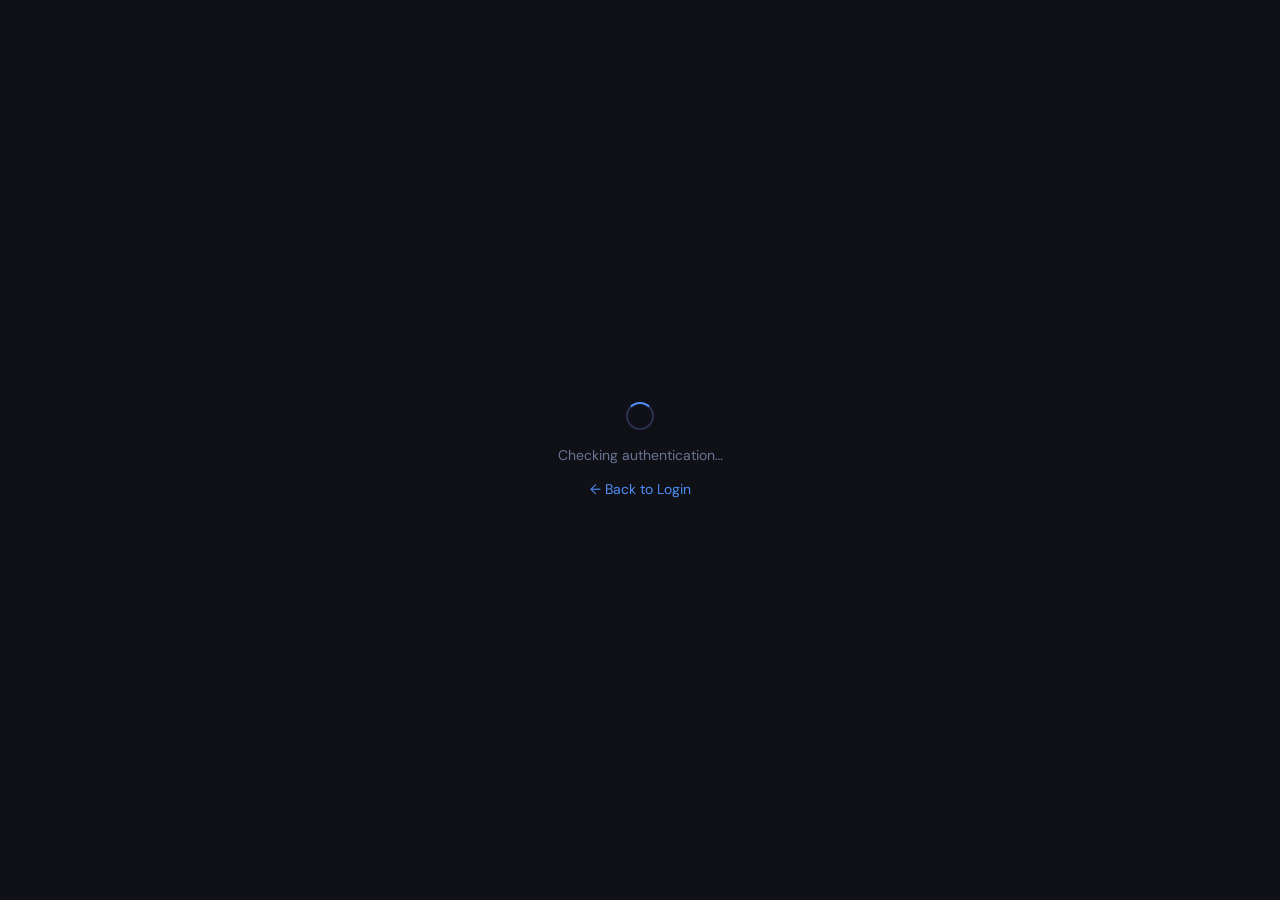
<file: index.html>
<!DOCTYPE html>
<html lang="en">

<head>
  <meta charset="UTF-8">
  <meta name="viewport" content="width=device-width, initial-scale=1.0">
  <title>Grade Monitoring System</title>
  <link
    href="https://fonts.googleapis.com/css2?family=DM+Mono:wght@400;500&family=Syne:wght@400;600;700;800&family=DM+Sans:wght@300;400;500&display=swap"
    rel="stylesheet">
  <link rel="stylesheet" href="grade-monitoring.css">

  <style>
    /* Toast Notification */
    #toast-notification {
      position: fixed;
      bottom: 28px;
      right: 28px;
      background: #1e2d22;
      border: 1px solid #2d5a38;
      border-radius: 12px;
      padding: 14px 18px;
      display: flex;
      align-items: center;
      gap: 12px;
      min-width: 290px;
      z-index: 99999;
      transform: translateY(90px);
      opacity: 0;
      transition: transform 0.38s cubic-bezier(0.34, 1.56, 0.64, 1), opacity 0.25s ease;
      pointer-events: none;
      box-shadow: 0 8px 30px rgba(0, 0, 0, 0.45);
    }

    #toast-notification.show {
      transform: translateY(0);
      opacity: 1;
    }

    .toast-icon {
      width: 34px;
      height: 34px;
      border-radius: 50%;
      background: #166534;
      display: flex;
      align-items: center;
      justify-content: center;
      flex-shrink: 0;
    }

    .toast-title {
      margin: 0;
      font-size: 14px;
      font-weight: 600;
      color: #d1fae5;
    }

    .toast-sub {
      margin: 3px 0 0;
      font-size: 12px;
      color: #6ee7b7;
      opacity: 0.85;
    }

    .toast-progress {
      position: absolute;
      bottom: 0;
      left: 0;
      height: 3px;
      background: #4ade80;
      border-radius: 0 0 12px 12px;
      width: 100%;
      transform-origin: left;
    }
  </style>
</head>

<body>

  <!-- Auth Guard Overlay -->
  <div id="authGuard">
    <div class="auth-spinner"></div>
    <p>Checking authentication…</p>
    <a href="login.html">← Back to Login</a>
  </div>

  <header class="app-header">
    <div class="app-icon">G</div>
    <div>
      <div class="app-title">Grade Monitoring System</div>
      <div class="app-subtitle">Synced with Google Sheets</div>
    </div>
    <div class="header-right">
      <div class="sync-badge" id="syncBadge" style="display:none">
        <span class="sync-dot"></span> Connected
      </div>
      <div class="user-chip" id="userChip" style="display:none">
        <div class="user-avatar" id="userAvatar">?</div>
        <span class="user-name" id="userName">User</span>
        <span style="color:var(--border)">·</span>
        <span id="userEmail" style="font-size:11px"></span>
      </div>
      <button class="logout-btn" id="logoutBtn" style="display:none" onclick="logout()">Sign Out</button>
    </div>
  </header>

  <div class="tabs">
    <button class="tab active" onclick="switchTab('setup')">Sheet Setup</button>
    <button class="tab" onclick="switchTab('gradebook')">Gradebook</button>
    <button class="tab" onclick="switchTab('log')">Sync Log</button>
  </div>

  <div class="main">
    <div id="alertBox" class="hidden"></div>

    <!-- SHEET SETUP -->
    <div id="panel-setup" class="tab-panel active">
      <div class="card">
        <div class="card-title">Google Sheets Connection</div>
        <div class="field"><label>Google Sheets API Key</label><input type="password" id="apiKey" placeholder="AIza..."
            autocomplete="off" oninput="saveInputs()"></div>
        <div class="field"><label>Spreadsheet ID <span style="color:var(--muted)">(from the Sheet
              URL)</span></label><input type="text" id="sheetId" placeholder="1xsgj3iOgkBayh8QHis5f4XK..."
            oninput="saveInputs()"></div>
        <div class="field-row">
          <div class="field"><label>Course</label>
            <select id="course">
              <option>BSIT</option>
              <option>BSCS</option>
              <option>BSIS</option>
              <option>BTVTED</option>
              <option>BSA</option>
              <option>BSBA</option>
              <option>BPA</option>
              <option>BSE</option>
            </select>
          </div>
          <div class="field"><label>Block</label>
            <select id="section">
              <option>Block 1</option>
              <option>Block 2</option>
              <option>Block 3</option>
              <option>Block 4</option>
              <option>Block 5</option>
            </select>
          </div>
        </div>
        <div class="field"><label>Subject</label><input type="text" id="subject" placeholder="e.g. Algorithms"></div>
        <div class="actions">
          <button class="btn btn-primary" id="connectBtn" onclick="connectSheet()">Connect Sheet</button>
        </div>
      </div>
      <div id="connectedInfo" class="hidden connected-info">
        <span class="dot"></span>
        <div>
          <div class="label">Connected Sheet</div>
          <div class="val" id="connectedLabel"></div>
        </div>
        <button class="btn btn-sm btn-danger" style="margin-left:auto" onclick="disconnect()">Disconnect</button>
      </div>
      <div class="card" id="setupHelp">
        <div class="card-title">Setup Guide</div>
        <ol style="line-height:2;color:var(--muted);padding-left:18px;font-size:13px">
          <li>Go to <a href="https://console.cloud.google.com" target="_blank" style="color:var(--accent)">Google Cloud
              Console</a> and create a project</li>
          <li>Enable the <strong style="color:var(--text)">Google Sheets API</strong></li>
          <li>Create an <strong style="color:var(--text)">API Key</strong> under Credentials</li>
          <li>Create a Google Sheet and copy its ID from the URL</li>
          <li>Share the sheet with <strong style="color:var(--text)">"Anyone with the link can edit"</strong></li>
          <li>Paste the API key and Spreadsheet ID above, then click Connect</li>
        </ol>
      </div>
    </div>

    <!-- GRADEBOOK -->
    <div id="panel-gradebook" class="tab-panel">
      <div id="notConnectedMsg" class="alert info">📋 Connect a Google Sheet first in the <strong>Sheet Setup</strong>
        tab.</div>
      <div id="gradebookContent" class="hidden">
        <div class="stats-row">
          <div class="stat-card accent">
            <div class="stat-val" id="statTotal">0</div>
            <div class="stat-label">Students</div>
          </div>
          <div class="stat-card green">
            <div class="stat-val" id="statAvg">—</div>
            <div class="stat-label">Class Average</div>
          </div>
          <div class="stat-card warn">
            <div class="stat-val" id="statPassing">0</div>
            <div class="stat-label">Passing</div>
          </div>
          <div class="stat-card red">
            <div class="stat-val" id="statFailing">0</div>
            <div class="stat-label">Failing / INC</div>
          </div>
        </div>
        <div class="weights-row">
          <div class="weight-card">
            <div class="weight-label">Quizzes</div>
            <div class="weight-val" style="color:#b89fff">10%</div>
          </div>
          <div class="weight-card">
            <div class="weight-label">Recitation</div>
            <div class="weight-val" style="color:var(--accent2)">10%</div>
          </div>
          <div class="weight-card">
            <div class="weight-label">Midterm</div>
            <div class="weight-val" style="color:var(--accent)">30%</div>
          </div>
          <div class="weight-card">
            <div class="weight-label">Project</div>
            <div class="weight-val" style="color:var(--success)">10%</div>
          </div>
          <div class="weight-card">
            <div class="weight-label">Term Paper</div>
            <div class="weight-val" style="color:var(--warn)">10%</div>
          </div>
          <div class="weight-card">
            <div class="weight-label">Finals</div>
            <div class="weight-val" style="color:var(--warn)">30%</div>
          </div>
        </div>
        <div class="card">
          <div style="display:flex;align-items:center;justify-content:space-between;margin-bottom:16px">
            <div class="card-title" style="margin-bottom:0" id="gbTitle">Student Grades</div>
            <div style="display:flex;gap:8px">
              <button class="btn btn-sm btn-secondary" onclick="toggleAddForm()">+ Add Student</button>
              <button class="btn btn-sm btn-secondary" onclick="syncFromSheet()">↻ Sync</button>
              <button class="btn btn-sm btn-primary" onclick="saveToSheet()">↑ Save to Sheet</button>
            </div>
          </div>
          <div id="addForm" class="inline-form hidden">
            <div
              style="font-size:12px;font-weight:600;color:var(--muted);margin-bottom:12px;letter-spacing:0.05em;text-transform:uppercase">
              Add Student</div>
            <div class="add-grid">
              <div class="field" style="margin:0"><label>Student Name</label><input type="text" id="newName"
                  placeholder="Juan dela Cruz"></div>
              <div class="field" style="margin:0"><label>Student No.</label><input type="text" id="newStudentNo"
                  placeholder="2024-00001"></div>
              <div class="field" style="margin:0"><label>Quiz 1 /20</label><input type="number" id="newQ1"
                  placeholder="0" min="0" max="20"></div>
              <div class="field" style="margin:0"><label>Quiz 2 /25</label><input type="number" id="newQ2"
                  placeholder="0" min="0" max="25"></div>
              <div class="field" style="margin:0"><label>Quiz 3 /30</label><input type="number" id="newQ3"
                  placeholder="0" min="0" max="30"></div>
              <div class="field" style="margin:0"><label>Recitation /20</label><input type="number" id="newRec"
                  placeholder="0" min="0" max="20"></div>
              <div class="field" style="margin:0"><label>Midterm /50</label><input type="number" id="newMid"
                  placeholder="0" min="0" max="50"></div>
              <div class="field" style="margin:0"><label>Project /100</label><input type="number" id="newProj"
                  placeholder="0" min="0" max="100"></div>
              <div class="field" style="margin:0"><label>Term Paper /100</label><input type="number" id="newPaper"
                  placeholder="0" min="0" max="100"></div>
              <div class="field" style="margin:0"><label>Finals /50</label><input type="number" id="newFinals"
                  placeholder="0" min="0" max="50"></div>
              <button class="btn btn-primary" style="margin-top:20px" onclick="addStudent()">Add</button>
            </div>
          </div>
          <div class="table-wrap">
            <table>
              <thead>
                <tr>
                  <th>#</th>
                  <th>Student Name</th>
                  <th>Student No.</th>
                  <th class="th-quiz">/20</th>
                  <th class="th-quiz">/25</th>
                  <th class="th-quiz">/30</th>
                  <th class="th-rec">/20</th>
                  <th class="th-mid">/50</th>
                  <th class="th-proj">/100</th>
                  <th class="th-paper">/100</th>
                  <th class="th-finals">/50</th>
                  <th>Average</th>
                  <th>Grade</th>
                  <th>Remarks</th>
                  <th></th>
                </tr>
              </thead>
              <tbody id="gradeTable"></tbody>
            </table>
          </div>
        </div>
      </div>
    </div>

    <!-- SYNC LOG -->
    <div id="panel-log" class="tab-panel">
      <div class="card">
        <div style="display:flex;align-items:center;justify-content:space-between;margin-bottom:16px">
          <div class="card-title" style="margin-bottom:0">Sync Log</div>
          <button class="btn btn-sm btn-danger" onclick="clearLog()">Clear Log</button>
        </div>
        <div id="logEntries">
          <div style="color:var(--muted);font-size:13px;text-align:center;padding:40px">No sync activity yet.</div>
        </div>
      </div>
    </div>
  </div>

  <!-- Toast Notification -->
  <div id="toast-notification">
    <div class="toast-icon">
      <svg width="16" height="16" viewBox="0 0 24 24" fill="none" stroke="#4ade80" stroke-width="2.5"
        stroke-linecap="round" stroke-linejoin="round">
        <polyline points="20 6 9 17 4 12" />
      </svg>
    </div>
    <div>
      <p class="toast-title">Saved to Google Sheets!</p>
      <p class="toast-sub">Student data synced successfully.</p>
    </div>
    <div class="toast-progress" id="toast-progress"></div>
  </div>

  <script src="grade-monitoring.js"></script>

  <script>
    // ── Toast Notification ──────────────────────────────────────────────
    function showSaveToast() {
      const toast = document.getElementById('toast-notification');
      const bar = document.getElementById('toast-progress');

      // Reset progress bar instantly
      bar.style.transition = 'none';
      bar.style.width = '100%';

      // Slide in
      toast.classList.add('show');

      // Start shrinking the progress bar after one frame
      requestAnimationFrame(() => {
        requestAnimationFrame(() => {
          bar.style.transition = 'width linear 3s';
          bar.style.width = '0%';
        });
      });

      // Slide out after 3.2 s
      clearTimeout(window._toastTimer);
      window._toastTimer = setTimeout(() => {
        toast.classList.remove('show');
      }, 3200);
    }

    // Patch saveToSheet to show toast after it runs
    document.addEventListener('DOMContentLoaded', () => {
      const saveBtn = document.querySelector('button[onclick="saveToSheet()"]');
      if (saveBtn) {
        saveBtn.addEventListener('click', () => {
          // Wait a tick so the original saveToSheet() runs first
          setTimeout(showSaveToast, 300);
        });
      }
    });
  </script>

</body>

</html>
</file>
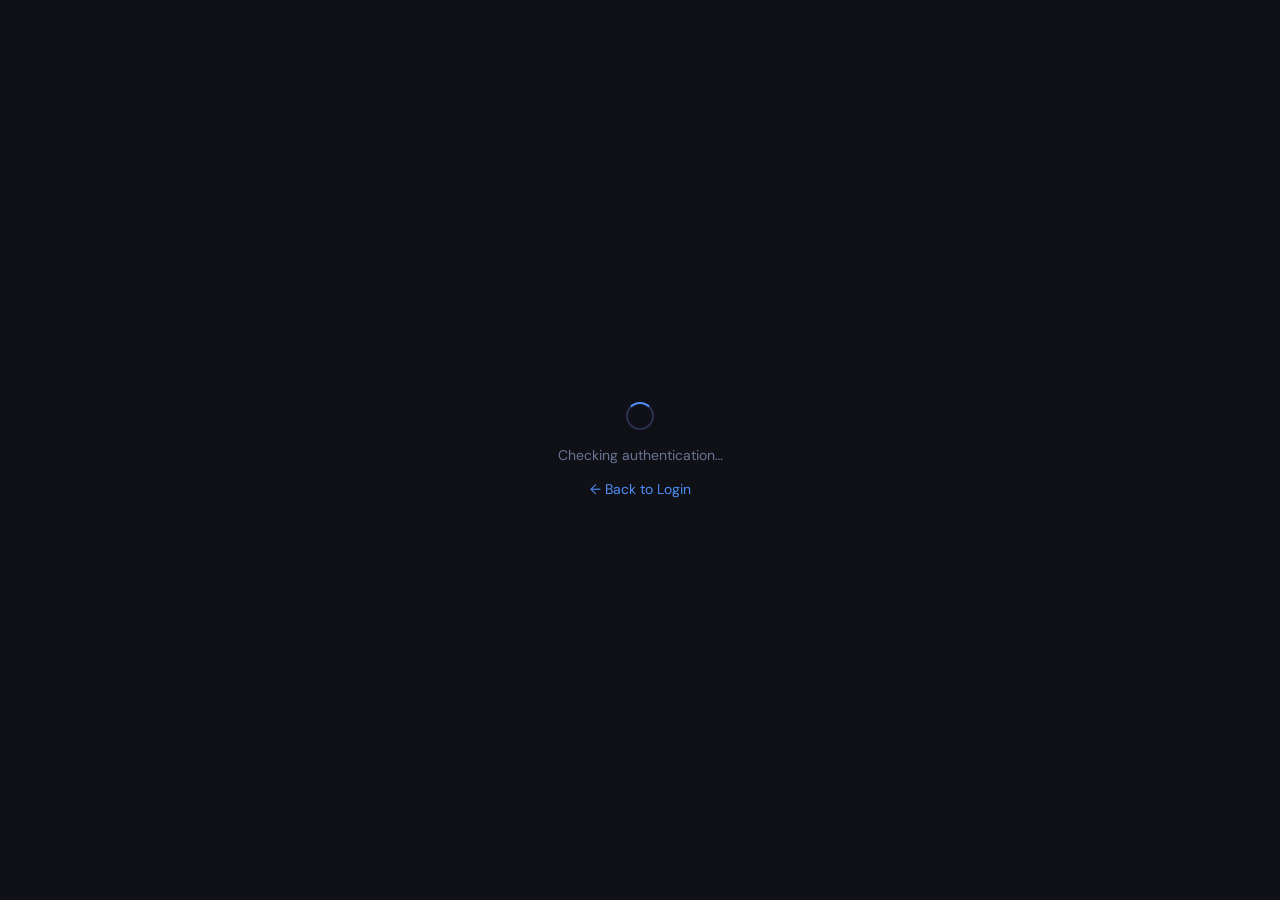
<file: grades-monitoring.html>
<!DOCTYPE html>
<html lang="en">
<head>
  <meta charset="UTF-8">
  <meta name="viewport" content="width=device-width, initial-scale=1.0">
  <title>Grade Monitoring System</title>
  <link href="https://fonts.googleapis.com/css2?family=DM+Mono:wght@400;500&family=Syne:wght@400;600;700;800&family=DM+Sans:wght@300;400;500&display=swap" rel="stylesheet">
  <link rel="stylesheet" href="grade-monitoring.css">
</head>
<body>
  

<!-- Auth Guard Overlay -->
<div id="authGuard">
  <div class="auth-spinner"></div>
  <p>Checking authentication…</p>
  <a href="login.html">← Back to Login</a>
</div>

<header class="app-header">
  <div class="app-icon">G</div>
  <div>
    <div class="app-title">Grade Monitoring System</div>
    <div class="app-subtitle">Synced with Google Sheets</div>
  </div>
  <div class="header-right">
    <div class="sync-badge" id="syncBadge" style="display:none">
      <span class="sync-dot"></span> Connected
    </div>
    <div class="user-chip" id="userChip" style="display:none">
      <div class="user-avatar" id="userAvatar">?</div>
      <span class="user-name" id="userName">User</span>
      <span style="color:var(--border)">·</span>
      <span id="userEmail" style="font-size:11px"></span>
    </div>
    <button class="logout-btn" id="logoutBtn" style="display:none" onclick="logout()">Sign Out</button>
  </div>
</header>

<div class="tabs">
  <button class="tab active" onclick="switchTab('setup')">Sheet Setup</button>
  <button class="tab" onclick="switchTab('gradebook')">Gradebook</button>
  <button class="tab" onclick="switchTab('ai')">AI Assistant</button>
  <button class="tab" onclick="switchTab('log')">Sync Log</button>
</div>

<div class="main">
  <div id="alertBox" class="hidden"></div>

  <!-- SHEET SETUP -->
  <div id="panel-setup" class="tab-panel active">
    <div class="card">
      <div class="card-title">Google Sheets Connection</div>
      <div class="field"><label>Google Sheets API Key</label><input type="password" id="apiKey" placeholder="AIza..." autocomplete="off"></div>
      <div class="field"><label>Spreadsheet ID <span style="color:var(--muted)">(from the Sheet URL)</span></label><input type="text" id="sheetId" placeholder="1xsgj3iOgkBayh8QHis5f4XK..."></div>
      <div class="field-row">
        <div class="field"><label>Course</label>
          <select id="course"><option>BSIT</option><option>BSCS</option><option>BSIS</option><option>BTVTED</option><option>BSA</option><option>BSBA</option><option>BPA</option><option>BSE</option></select>
        </div>
        <div class="field"><label>Block</label>
          <select id="section"><option>Block 1</option><option>Block 2</option><option>Block 3</option><option>Block 4</option><option>Block 5</option></select>
        </div>
      </div>
      <div class="field"><label>Subject</label><input type="text" id="subject" placeholder="e.g. Algorithms"></div>
      <div class="actions">
        <button class="btn btn-secondary" onclick="testConnection()">Test Connection</button>
        <button class="btn btn-primary" id="connectBtn" onclick="connectSheet()">Create &amp; Connect Sheet</button>
      </div>
    </div>
    <div id="connectedInfo" class="hidden connected-info">
      <span class="dot"></span>
      <div><div class="label">Connected Sheet</div><div class="val" id="connectedLabel"></div></div>
      <button class="btn btn-sm btn-danger" style="margin-left:auto" onclick="disconnect()">Disconnect</button>
    </div>
    <div class="card" id="setupHelp">
      <div class="card-title">Setup Guide</div>
      <ol style="line-height:2;color:var(--muted);padding-left:18px;font-size:13px">
        <li>Go to <a href="https://console.cloud.google.com" target="_blank" style="color:var(--accent)">Google Cloud Console</a> and create a project</li>
        <li>Enable the <strong style="color:var(--text)">Google Sheets API</strong></li>
        <li>Create an <strong style="color:var(--text)">API Key</strong> under Credentials</li>
        <li>Create a Google Sheet and copy its ID from the URL</li>
        <li>Share the sheet with <strong style="color:var(--text)">"Anyone with the link can edit"</strong></li>
        <li>Paste the API key and Spreadsheet ID above, then click Connect</li>
      </ol>
    </div>
  </div>

  <!-- GRADEBOOK -->
  <div id="panel-gradebook" class="tab-panel">
    <div id="notConnectedMsg" class="alert info">📋 Connect a Google Sheet first in the <strong>Sheet Setup</strong> tab.</div>
    <div id="gradebookContent" class="hidden">
      <div class="stats-row">
        <div class="stat-card accent"><div class="stat-val" id="statTotal">0</div><div class="stat-label">Students</div></div>
        <div class="stat-card green"><div class="stat-val" id="statAvg">—</div><div class="stat-label">Class Average</div></div>
        <div class="stat-card warn"><div class="stat-val" id="statPassing">0</div><div class="stat-label">Passing</div></div>
        <div class="stat-card red"><div class="stat-val" id="statFailing">0</div><div class="stat-label">Failing / INC</div></div>
      </div>
      <div class="weights-row">
        <div class="weight-card"><div class="weight-label">Quizzes</div><div class="weight-val" style="color:#b89fff">10%</div></div>
        <div class="weight-card"><div class="weight-label">Recitation</div><div class="weight-val" style="color:var(--accent2)">10%</div></div>
        <div class="weight-card"><div class="weight-label">Midterm</div><div class="weight-val" style="color:var(--accent)">30%</div></div>
        <div class="weight-card"><div class="weight-label">Project</div><div class="weight-val" style="color:var(--success)">10%</div></div>
        <div class="weight-card"><div class="weight-label">Term Paper</div><div class="weight-val" style="color:var(--warn)">10%</div></div>
        <div class="weight-card"><div class="weight-label">Finals</div><div class="weight-val" style="color:var(--warn)">30%</div></div>
      </div>
      <div class="card">
        <div style="display:flex;align-items:center;justify-content:space-between;margin-bottom:16px">
          <div class="card-title" style="margin-bottom:0" id="gbTitle">Student Grades</div>
          <div style="display:flex;gap:8px">
            <button class="btn btn-sm btn-secondary" onclick="toggleAddForm()">+ Add Student</button>
            <button class="btn btn-sm btn-secondary" onclick="triggerCSVImport()">↑ Import CSV</button>
            <button class="btn btn-sm btn-secondary" onclick="syncFromSheet()">↻ Sync</button>
            <button class="btn btn-sm btn-primary" onclick="saveToSheet()">↑ Save to Sheet</button>
          </div>
        </div>
        <div id="addForm" class="inline-form hidden">
          <div style="font-size:12px;font-weight:600;color:var(--muted);margin-bottom:12px;letter-spacing:0.05em;text-transform:uppercase">Add Student</div>
          <div class="add-grid">
            <div class="field" style="margin:0"><label>Student Name</label><input type="text" id="newName" placeholder="Juan dela Cruz"></div>
            <div class="field" style="margin:0"><label>Student No.</label><input type="text" id="newId" placeholder="2021-00001"></div>
            <div class="field" style="margin:0"><label>Email</label><input type="email" id="newEmail" placeholder="student@gmail.com"></div>
            <div class="field" style="margin:0"><label>Quiz 1 /20</label><input type="number" id="newQ1" placeholder="0" min="0" max="20"></div>
            <div class="field" style="margin:0"><label>Quiz 2 /30</label><input type="number" id="newQ2" placeholder="0" min="0" max="30"></div>
            <div class="field" style="margin:0"><label>Quiz 3 /50</label><input type="number" id="newQ3" placeholder="0" min="0" max="50"></div>
            <div class="field" style="margin:0"><label>Recitation /20</label><input type="number" id="newRec" placeholder="0" min="0" max="20"></div>
            <div class="field" style="margin:0"><label>Midterm /50</label><input type="number" id="newMid" placeholder="0" min="0" max="100"></div>
            <div class="field" style="margin:0"><label>Project /100</label><input type="number" id="newProj" placeholder="0" min="0" max="100"></div>
            <div class="field" style="margin:0"><label>Term Paper /100</label><input type="number" id="newPaper" placeholder="0" min="0" max="100"></div>
            <div class="field" style="margin:0"><label>Finals /50</label><input type="number" id="newFinals" placeholder="0" min="0" max="50"></div>
            <button class="btn btn-primary" style="margin-top:20px" onclick="addStudent()">Add</button>
          </div>
        </div>
        <div class="table-wrap">
          <table>
            <thead>
              <tr>
                <th rowspan="2">#</th>
                <th rowspan="2">Student Name</th>
                <th rowspan="2">Student No.</th>
                <th colspan="3" class="th-quiz" style="text-align:center">Quizzes</th>
                <th colspan="1" class="th-rec" style="text-align:center">Recitation</th>
                <th colspan="1" class="th-mid" style="text-align:center">Midterm</th>
                <th colspan="1" class="th-proj" style="text-align:center">Project</th>
                <th colspan="1" class="th-paper" style="text-align:center">Term Paper</th>
                <th colspan="1" class="th-finals" style="text-align:center">Finals</th>
                <th rowspan="2">Average</th>
                <th rowspan="2">Grade</th>
                <th rowspan="2">Remarks</th>
                <th rowspan="2"></th>
              </tr>
              <tr>
                <th class="th-quiz">/20</th><th class="th-quiz">/25</th><th class="th-quiz">/30</th>
                <th class="th-rec">/20</th><th class="th-mid">/50</th>
                <th class="th-proj">/100</th><th class="th-paper">/100</th>
                <th class="th-finals">/50</th><th class="th-finals"></th>
              </tr>
            </thead>
            <tbody id="gradeTable"></tbody>
          </table>
        </div>
      </div>
    </div>
  </div>

  <!-- AI ASSISTANT -->
  <div id="panel-ai" class="tab-panel">
    <div class="card">
      <div class="card-title">AI Grade Assistant</div>
      <div class="chat-box" id="chatBox">
        <div class="msg ai">
          <div class="msg-avatar">✦</div>
          <div class="msg-bubble">Hi! I'm your Grade Assistant. I can analyze quiz scores, recitation, project, term paper, and overall performance. What would you like to know?</div>
        </div>
      </div>
      <div class="chat-input-row">
        <div class="field" style="margin:0;flex:1"><input type="text" id="chatInput" placeholder="Ask about student performance…" onkeydown="if(event.key==='Enter')sendChat()"></div>
        <button class="btn btn-primary" onclick="sendChat()">Send</button>
      </div>
      <div style="margin-top:10px;display:flex;gap:8px;flex-wrap:wrap">
        <button class="btn btn-sm btn-secondary" onclick="quickPrompt('Who are the failing students?')">Failing students</button>
        <button class="btn btn-sm btn-secondary" onclick="quickPrompt('What is the class average per component?')">Class stats</button>
        <button class="btn btn-sm btn-secondary" onclick="quickPrompt('Who scored highest in quizzes?')">Quiz leaders</button>
        <button class="btn btn-sm btn-secondary" onclick="quickPrompt('Give me a brief performance summary of the class.')">Summary</button>
      </div>
    </div>
  </div>

  <!-- SYNC LOG -->
  <div id="panel-log" class="tab-panel">
    <div class="card">
      <div style="display:flex;align-items:center;justify-content:space-between;margin-bottom:16px">
        <div class="card-title" style="margin-bottom:0">Sync Log</div>
        <button class="btn btn-sm btn-danger" onclick="clearLog()">Clear Log</button>
      </div>
      <div id="logEntries"><div style="color:var(--muted);font-size:13px;text-align:center;padding:40px">No sync activity yet.</div></div>
    </div>
  </div>
</div>

<script src="grade-monitoring.js"></script>
</body>
</html>
</file>
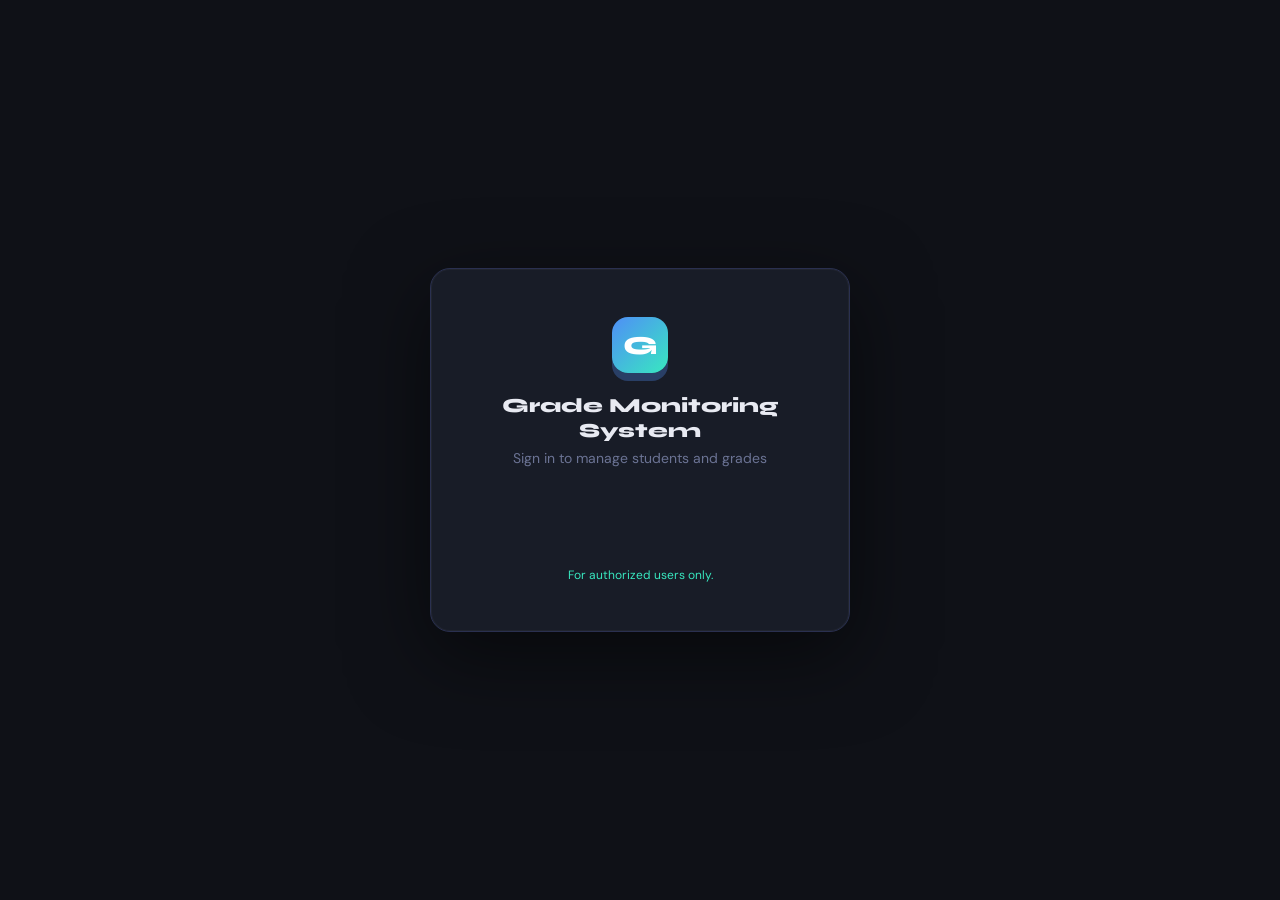
<file: login.html>
<!DOCTYPE html>
<html lang="en">
<head>
<meta charset="UTF-8">
<meta name="viewport" content="width=device-width, initial-scale=1.0">
<title>GMS — Login</title>
<link href="https://fonts.googleapis.com/css2?family=DM+Sans:wght@300;400;500&family=Syne:wght@700;800&display=swap" rel="stylesheet">
<link rel="stylesheet" href="login.css">
<!-- Google Identity Services -->
<script src="https://accounts.google.com/gsi/client" async defer></script>
</head>
<body>

<div class="loading" id="loading">
  <div class="spinner"></div>
  <div class="loading-text">Signing you in…</div>
</div>

<div class="card">
  <div class="icon">G</div>
  <h1>Grade Monitoring System</h1>
  <p>Sign in to manage students and grades</p>

  <!-- Real Google Sign-In Button -->
  <div id="googleBtnWrapper">
    <div id="g_id_onload"
      data-client_id="287734163767-mnm5q2opeeq8ktnurifrn9evef3nnrmq.apps.googleusercontent.com"
      data-context="signin"
      data-ux_mode="popup"
      data-callback="handleCredentialResponse"
      data-auto_prompt="false">
    </div>
    <div class="g_id_signin"
      data-type="standard"
      data-shape="rectangular"
      data-theme="outline"
      data-text="continue_with"
      data-size="large"
      data-logo_alignment="left"
      data-width="340">
    </div>
  </div>

  <div class="error-msg" id="errorMsg">⚠️ Sign-in failed. Please try again.</div>
  <div class="note">For authorized users only.</div>
</div>

<script>
  // If already logged in, skip to GMS
  if (sessionStorage.getItem('gms_auth')) {
    window.location.href = 'index.html';
  }

  // Called by Google after successful sign-in
  function handleCredentialResponse(response) {
    try {
      // Decode JWT token from Google
      const base64Url = response.credential.split('.')[1];
      const base64 = base64Url.replace(/-/g, '+').replace(/_/g, '/');
      const jsonPayload = decodeURIComponent(
        atob(base64).split('').map(c =>
          '%' + ('00' + c.charCodeAt(0).toString(16)).slice(-2)
        ).join('')
      );

      const user = JSON.parse(jsonPayload);

      document.getElementById('loading').classList.add('show');
      document.getElementById('errorMsg').classList.remove('show');

      // Save real Google user to sessionStorage
      sessionStorage.setItem('gms_auth', JSON.stringify({
        name: user.name,
        email: user.email,
        picture: user.picture || '',
        initials: user.name.split(' ').map(n => n[0]).join('').slice(0, 2).toUpperCase(),
        loggedIn: true,
        loginTime: new Date().toISOString()
      }));

  sessionStorage.setItem('gms_sheet', JSON.stringify({
  sheetId: '1xsgj3iOgkBayh8QHis5f4XKphaXqnXuZFO-KAi2NOb0',
  course: 'BSIT',
  section: 'Block 1',
  subject: ''
}));
      

      setTimeout(() => {
        window.location.href = 'index.html';
      }, 1000);

    } catch (err) {
      document.getElementById('errorMsg').classList.add('show');
      document.getElementById('errorMsg').textContent = '⚠️ Sign-in failed: ' + err.message;
      console.error('Login error:', err);
    }
  }
</script>
</body>
</html>
</file>
<file: grade-monitoring.css>
:root {
  --bg: #0f1117;
  --surface: #181c27;
  --surface2: #1f2435;
  --border: #2a3050;
  --accent: #4f8ef7;
  --accent2: #38e8c0;
  --warn: #f7794f;
  --text: #e8eaf2;
  --muted: #6b7394;
  --success: #38e8a0;
  --error: #f76f6f;
  --card-shadow: 0 4px 24px rgba(0, 0, 0, 0.4);
}

*,
*::before,
*::after {
  box-sizing: border-box;
  margin: 0;
  padding: 0;
}

body {
  font-family: 'DM Sans', sans-serif;
  background: var(--bg);
  color: var(--text);
  min-height: 100vh;
  font-size: 14px;
}

/* ── AUTH GUARD ── */
#authGuard {
  display: none;
  position: fixed;
  inset: 0;
  background: var(--bg);
  align-items: center;
  justify-content: center;
  z-index: 9999;
  flex-direction: column;
  gap: 16px;
}

#authGuard.show {
  display: flex;
}

#authGuard p {
  color: var(--muted);
  font-size: 14px;
}

#authGuard a {
  color: var(--accent);
  text-decoration: none;
  font-size: 14px;
}

#authGuard a:hover {
  text-decoration: underline;
}

.auth-spinner {
  width: 28px;
  height: 28px;
  border: 2px solid var(--border);
  border-top-color: var(--accent);
  border-radius: 50%;
  animation: spin .7s linear infinite;
}

.app-header {
  display: flex;
  align-items: center;
  gap: 14px;
  padding: 18px 28px;
  border-bottom: 1px solid var(--border);
  background: var(--surface);
  position: sticky;
  top: 0;
  z-index: 100;
}

.app-icon {
  width: 40px;
  height: 38px;
  background: linear-gradient(135deg, var(--accent), var(--accent2));
  border-radius: 10px;
  display: flex;
  align-items: center;
  justify-content: center;
  font-size: 18px;
  font-weight: 800;
  color: #fff;
  font-family: 'Syne', sans-serif;
  flex-shrink: 0;
}

.app-title {
  font-family: 'Syne', sans-serif;
  font-weight: 700;
  font-size: 16px;
}

.app-subtitle {
  font-size: 11px;
  color: var(--muted);
  margin-top: 1px;
}

.sync-badge {
  font-size: 11px;
  background: rgba(56, 232, 192, 0.1);
  color: var(--accent2);
  border: 1px solid rgba(56, 232, 192, 0.2);
  padding: 4px 10px;
  border-radius: 20px;
  display: flex;
  align-items: center;
  gap: 5px;
}

.sync-dot {
  width: 6px;
  height: 6px;
  border-radius: 50%;
  background: var(--accent2);
  animation: pulse 2s infinite;
}

@keyframes pulse {

  0%,
  100% {
    opacity: 1
  }

  50% {
    opacity: 0.3
  }
}

/* User info + logout */
.header-right {
  margin-left: auto;
  display: flex;
  align-items: center;
  gap: 12px;
}

.user-chip {
  display: flex;
  align-items: center;
  gap: 8px;
  padding: 6px 12px;
  background: var(--surface2);
  border: 1px solid var(--border);
  border-radius: 20px;
  font-size: 12px;
  color: var(--muted);
}

.user-avatar {
  width: 24px;
  height: 24px;
  border-radius: 50%;
  background: var(--accent);
  display: flex;
  align-items: center;
  justify-content: center;
  font-size: 10px;
  font-weight: 700;
  color: #fff;
  flex-shrink: 0;
}

.user-name {
  color: var(--text);
  font-weight: 500;
}

.logout-btn {
  padding: 6px 12px;
  border-radius: 8px;
  border: 1px solid var(--border);
  background: transparent;
  color: var(--muted);
  font-size: 12px;
  cursor: pointer;
  font-family: 'DM Sans', sans-serif;
  transition: all .2s;
}

.logout-btn:hover {
  border-color: var(--error);
  color: var(--error);
}

.tabs {
  display: flex;
  gap: 0;
  padding: 0 28px;
  border-bottom: 1px solid var(--border);
  background: var(--surface);
}

.tab {
  padding: 12px 20px;
  font-family: 'DM Sans', sans-serif;
  font-size: 13px;
  font-weight: 500;
  color: var(--muted);
  cursor: pointer;
  border: none;
  background: none;
  border-bottom: 2px solid transparent;
  transition: all 0.2s;
  margin-bottom: -1px;
}

.tab:hover {
  color: var(--text);
}

.tab.active {
  color: var(--accent);
  border-bottom-color: var(--accent);
}

.main {
  padding: 28px;
  max-width: 1100px;
}

.alert {
  display: flex;
  align-items: center;
  gap: 10px;
  padding: 12px 16px;
  border-radius: 8px;
  margin-bottom: 20px;
  font-size: 13px;
  animation: fadeIn 0.3s ease;
}

.alert.error {
  background: rgba(247, 111, 111, 0.1);
  border: 1px solid rgba(247, 111, 111, 0.3);
  color: var(--error);
}

.alert.success {
  background: rgba(56, 232, 160, 0.1);
  border: 1px solid rgba(56, 232, 160, 0.3);
  color: var(--success);
}

.alert.info {
  background: rgba(79, 142, 247, 0.1);
  border: 1px solid rgba(79, 142, 247, 0.3);
  color: var(--accent);
}

@keyframes fadeIn {
  from {
    opacity: 0;
    transform: translateY(-6px)
  }

  to {
    opacity: 1;
    transform: translateY(0)
  }
}

.card {
  background: var(--surface);
  border: 1px solid var(--border);
  border-radius: 12px;
  padding: 24px;
  margin-bottom: 20px;
  box-shadow: var(--card-shadow);
}

.card-title {
  font-family: 'Syne', sans-serif;
  font-weight: 700;
  font-size: 15px;
  margin-bottom: 20px;
  color: var(--text);
}

.field {
  margin-bottom: 16px;
}

.field label {
  display: block;
  font-size: 12px;
  color: var(--muted);
  margin-bottom: 6px;
  font-weight: 500;
  letter-spacing: 0.03em;
}

.field input,
.field select,
.field textarea {
  width: 100%;
  background: var(--bg);
  border: 1px solid var(--border);
  border-radius: 8px;
  padding: 10px 14px;
  color: var(--text);
  font-family: 'DM Mono', monospace;
  font-size: 13px;
  transition: border-color 0.2s;
  outline: none;
}

.field input:focus,
.field select:focus {
  border-color: var(--accent);
  box-shadow: 0 0 0 3px rgba(79, 142, 247, 0.1);
}

.field select option {
  background: var(--surface2);
}

.field-row {
  display: grid;
  grid-template-columns: 1fr 1fr;
  gap: 16px;
}

.btn {
  padding: 10px 20px;
  border-radius: 8px;
  font-size: 13px;
  font-weight: 500;
  cursor: pointer;
  border: none;
  transition: all 0.2s;
  font-family: 'DM Sans', sans-serif;
}

.btn-primary {
  background: var(--accent);
  color: #fff;
}

.btn-primary:hover {
  background: #3a7af5;
  transform: translateY(-1px);
}

.btn-primary:disabled {
  opacity: 0.5;
  cursor: not-allowed;
  transform: none;
}

.btn-secondary {
  background: var(--surface2);
  color: var(--text);
  border: 1px solid var(--border);
}

.btn-secondary:hover {
  border-color: var(--accent);
  color: var(--accent);
}

.btn-sm {
  padding: 6px 12px;
  font-size: 12px;
}

.btn-danger {
  background: rgba(247, 111, 111, 0.15);
  color: var(--error);
  border: 1px solid rgba(247, 111, 111, 0.3);
}

.btn-danger:hover {
  background: rgba(247, 111, 111, 0.25);
}

.actions {
  display: flex;
  justify-content: flex-end;
  gap: 10px;
  margin-top: 8px;
}

.connected-info {
  display: flex;
  align-items: center;
  gap: 10px;
  padding: 12px 16px;
  background: rgba(56, 232, 192, 0.07);
  border: 1px solid rgba(56, 232, 192, 0.2);
  border-radius: 8px;
  margin-bottom: 20px;
  font-size: 13px;
}

.connected-info .label {
  color: var(--muted);
}

.connected-info .val {
  color: var(--text);
  font-family: 'DM Mono', monospace;
  font-size: 12px;
}

.connected-info .dot {
  width: 8px;
  height: 8px;
  border-radius: 50%;
  background: var(--accent2);
  flex-shrink: 0;
}

.table-wrap {
  overflow-x: auto;
  border-radius: 8px;
  border: 1px solid var(--border);
}

table {
  width: 100%;
  border-collapse: collapse;
}

thead {
  background: var(--surface2);
}

th {
  padding: 10px 10px;
  text-align: left;
  font-size: 10px;
  font-weight: 600;
  color: var(--muted);
  letter-spacing: 0.06em;
  text-transform: uppercase;
  white-space: nowrap;
}

td {
  padding: 8px 10px;
  border-top: 1px solid var(--border);
  font-size: 13px;
}

tr:hover td {
  background: var(--surface2);
}

.th-quiz {
  background: rgba(155, 114, 245, 0.15);
  color: #b89fff !important;
}

.th-rec {
  background: rgba(56, 232, 192, 0.12);
  color: var(--accent2) !important;
}

.th-mid {
  background: rgba(79, 142, 247, 0.15);
  color: var(--accent) !important;
}

.th-proj {
  background: rgba(56, 232, 160, 0.12);
  color: var(--success) !important;
}

.th-paper {
  background: rgba(247, 121, 79, 0.15);
  color: var(--warn) !important;
}

.th-finals {
  background: rgba(236, 72, 153, 0.15);
  color: var(--pink) !important;
}

.grade-chip {
  display: inline-block;
  padding: 2px 10px;
  border-radius: 20px;
  font-size: 12px;
  font-weight: 600;
  font-family: 'DM Mono', monospace;
}

.grade-A {
  background: rgba(56, 232, 160, 0.15);
  color: var(--success);
}

.grade-B {
  background: rgba(79, 142, 247, 0.15);
  color: var(--accent);
}

.grade-C {
  background: rgba(247, 121, 79, 0.15);
  color: var(--warn);
}

.grade-D,
.grade-F {
  background: rgba(247, 111, 111, 0.15);
  color: var(--error);
}

.grade-INC {
  background: rgba(107, 115, 148, 0.2);
  color: var(--muted);
}

.gi {
  width: 52px;
  background: var(--bg);
  border: 1px solid var(--border);
  border-radius: 6px;
  padding: 4px 6px;
  color: var(--text);
  font-family: 'DM Mono', monospace;
  font-size: 12px;
  outline: none;
  text-align: center;

  /* Remove arrows */
  appearance: textfield;
  -moz-appearance: textfield;
}

/* Chrome, Edge, Safari */
.gi::-webkit-inner-spin-button,
.gi::-webkit-outer-spin-button {
  -webkit-appearance: none;
  margin: 0;
}

.gi:focus {
  border-color: var(--accent);
}

.weights-row {
  display: grid;
  grid-template-columns: repeat(5, 1fr);
  gap: 10px;
  margin-bottom: 20px;
}

.weight-card {
  background: var(--surface);
  border: 1px solid var(--border);
  border-radius: 10px;
  padding: 12px 14px;
}

.weight-label {
  font-size: 10px;
  color: var(--muted);
  text-transform: uppercase;
  letter-spacing: 0.5px;
  margin-bottom: 4px;
}

.weight-val {
  font-family: 'Syne', sans-serif;
  font-size: 20px;
  font-weight: 800;
}

.chat-box {
  background: var(--bg);
  border: 1px solid var(--border);
  border-radius: 10px;
  padding: 16px;
  height: 320px;
  overflow-y: auto;
  margin-bottom: 12px;
  display: flex;
  flex-direction: column;
  gap: 12px;
  scroll-behavior: smooth;
}

.msg {
  display: flex;
  gap: 10px;
  animation: fadeIn 0.3s ease;
}

.msg.user {
  flex-direction: row-reverse;
}

.msg-bubble {
  max-width: 75%;
  padding: 10px 14px;
  border-radius: 12px;
  font-size: 13px;
  line-height: 1.5;
}

.msg.ai .msg-bubble {
  background: var(--surface2);
  border: 1px solid var(--border);
  color: var(--text);
  border-radius: 4px 12px 12px 12px;
}

.msg.user .msg-bubble {
  background: var(--accent);
  color: #fff;
  border-radius: 12px 4px 12px 12px;
}

.msg-avatar {
  width: 28px;
  height: 28px;
  border-radius: 50%;
  display: flex;
  align-items: center;
  justify-content: center;
  font-size: 13px;
  flex-shrink: 0;
  margin-top: 2px;
}

.msg.ai .msg-avatar {
  background: linear-gradient(135deg, var(--accent), var(--accent2));
}

.msg.user .msg-avatar {
  background: var(--surface2);
  border: 1px solid var(--border);
}

.chat-input-row {
  display: flex;
  gap: 10px;
}

.chat-input-row input {
  flex: 1;
}

.typing {
  display: flex;
  gap: 4px;
  align-items: center;
  padding: 10px 14px;
}

.typing span {
  width: 6px;
  height: 6px;
  border-radius: 50%;
  background: var(--muted);
  animation: bounce 1.2s infinite;
}

.typing span:nth-child(2) {
  animation-delay: 0.2s;
}

.typing span:nth-child(3) {
  animation-delay: 0.4s;
}

@keyframes bounce {

  0%,
  60%,
  100% {
    transform: translateY(0)
  }

  30% {
    transform: translateY(-6px)
  }
}

.log-entry {
  display: flex;
  gap: 12px;
  align-items: flex-start;
  padding: 10px 0;
  border-bottom: 1px solid var(--border);
  font-size: 12px;
  animation: fadeIn 0.3s ease;
}

.log-entry:last-child {
  border-bottom: none;
}

.log-time {
  font-family: 'DM Mono', monospace;
  color: var(--muted);
  white-space: nowrap;
}

.log-icon {
  font-size: 14px;
  margin-top: 1px;
  flex-shrink: 0;
}

.log-msg {
  color: var(--text);
  line-height: 1.4;
}

.log-meta {
  color: var(--muted);
  font-size: 11px;
  margin-top: 2px;
}

.spinner {
  width: 16px;
  height: 16px;
  border: 2px solid rgba(255, 255, 255, 0.2);
  border-top-color: #fff;
  border-radius: 50%;
  animation: spin 0.7s linear infinite;
  display: inline-block;
  vertical-align: middle;
  margin-right: 6px;
}

@keyframes spin {
  to {
    transform: rotate(360deg);
  }
}

.stats-row {
  display: grid;
  grid-template-columns: repeat(4, 1fr);
  gap: 12px;
  margin-bottom: 20px;
}

.stat-card {
  background: var(--surface);
  border: 1px solid var(--border);
  border-radius: 10px;
  padding: 16px;
}

.stat-val {
  font-family: 'Syne', sans-serif;
  font-size: 26px;
  font-weight: 800;
}

.stat-label {
  font-size: 11px;
  color: var(--muted);
  margin-top: 2px;
}

.stat-card.accent .stat-val {
  color: var(--accent);
}

.stat-card.green .stat-val {
  color: var(--success);
}

.stat-card.warn .stat-val {
  color: var(--warn);
}

.stat-card.red .stat-val {
  color: var(--error);
}

.tab-panel {
  display: none;
}

.tab-panel.active {
  display: block;
}

.hidden {
  display: none !important;
}

.inline-form {
  background: var(--surface2);
  border: 1px solid var(--border);
  border-radius: 10px;
  padding: 16px;
  margin-bottom: 16px;
}

.add-grid {
  display: grid;
  grid-template-columns: 2fr 1fr 1fr 1fr 1fr 1fr 1fr 1fr 1fr auto;
  gap: 8px;
  align-items: end;
}

@media(max-width:900px) {
  .add-grid {
    grid-template-columns: 1fr 1fr 1fr;
  }
}

/* ── RESPONSIVE ── */
@media (max-width: 768px) {

  /* Nav bar */
  .app-header {
    padding: 12px 16px;
    gap: 10px;
  }

  .app-title {
    font-size: 14px;
  }

  .app-subtitle {
    display: none;
  }

  #userEmail {
    display: none;
  }

  /* Tabs */
  .tabs {
    padding: 0 12px;
    overflow-x: auto;
    white-space: nowrap;
  }

  .tabs::-webkit-scrollbar {
    display: none;
  }

  /* Main padding */
  .main {
    padding: 16px;
  }

  /* Stat cards: 2 columns */
  .stats-row {
    grid-template-columns: repeat(2, 1fr);
  }

  /* Weight chips: 3 columns */
  .weights-row {
    grid-template-columns: repeat(3, 1fr);
  }

  /* Action buttons: wrap */
  .card>div[style*="justify-content:space-between"] {
    flex-wrap: wrap;
    gap: 10px;
  }

  .card>div[style*="justify-content:space-between"]>div {
    flex-wrap: wrap;
  }
}

@media (max-width: 480px) {

  /* Nav bar: hide email and sign out text */
  .user-chip {
    padding: 4px 8px;
  }

  .user-name {
    display: none;
  }

  .logout-btn {
    font-size: 11px;
    padding: 4px 8px;
  }

  .sync-badge span:not(.sync-dot) {
    display: none;
  }

  /* Stat cards: 1 column */
  .stats-row {
    grid-template-columns: repeat(2, 1fr);
  }

  /* Weight chips: 2 columns */
  .weights-row {
    grid-template-columns: repeat(2, 1fr);
  }

  /* Action buttons: stack vertically */
  .card>div[style*="justify-content:space-between"] {
    flex-direction: column;
    align-items: flex-start;
  }

  .card>div[style*="justify-content:space-between"]>div {
    width: 100%;
    justify-content: flex-start;
  }

  .card>div[style*="justify-content:space-between"]>div .btn {
    flex: 1;
    text-align: center;
  }

  /* Add student grid: 1 column */
  .add-grid {
    grid-template-columns: 1fr 1fr;
  }

  /* Field row (Course + Block): stack */
  .field-row {
    grid-template-columns: 1fr;
  }
}
</file>
<file: login.css>
* { box-sizing: border-box; margin: 0; padding: 0; }

body {
  font-family: 'DM Sans', sans-serif;
  background: #0f1117;
  min-height: 100vh;
  display: flex;
  align-items: center;
  justify-content: center;
}

.card {
  background: #181c27;
  border-radius: 20px;
  padding: 48px 40px;
  width: 100%;
  max-width: 420px;
  box-shadow: 0 24px 80px rgba(0,0,0,0.5), 0 0 0 1px rgba(255,255,255,0.04) inset;
  border: 1px solid #2a3050;
  display: flex;
  flex-direction: column;
  align-items: center;
  text-align: center;
}

.icon {
  width: 56px;
  height: 56px;
  background: linear-gradient(135deg, #4f8ef7, #38e8c0);
  border-radius: 16px;
  display: flex;
  align-items: center;
  justify-content: center;
  font-size: 26px;
  font-weight: 800;
  color: white;
  font-family: 'Syne', sans-serif;
  box-shadow: 0 8px rgba(79,142,247,0.3);
  margin: 0 auto 20px;
}

h1 {
  font-family: 'Syne', sans-serif;
  font-size: 20px;
  font-weight: 800;
  color: #e8eaf2;
  margin-bottom: 6px;
}

p {
  font-size: 14px;
  color: #6b7394;
  margin-bottom: 32px;
}

#googleBtnWrapper {
  width: 100%;
  display: flex;
  justify-content: center;
  margin-bottom: 4px;
  min-height: 44px;
}

.note {
  margin-top: 20px;
  font-size: 12px;
  color: #38e8c0;
}

.error-msg {
  display: none;
  margin-top: 16px;
  padding: 10px 14px;
  background: #fef2f2;
  border: 1px solid #fecaca;
  border-radius: 8px;
  font-size: 13px;
  color: #dc2626;
  width: 100%;
  text-align: left;
}

.error-msg.show {
  display: block;
}

.loading {
  display: none;
  position: fixed;
  inset: 0;
  background: rgba(255,255,255,0.92);
  align-items: center;
  justify-content: center;
  flex-direction: column;
  gap: 14px;
  z-index: 999;
}

.loading.show {
  display: flex;
}

.spinner {
  width: 32px;
  height: 32px;
  border: 3px solid #e5e7eb;
  border-top-color: #1a56db;
  border-radius: 50%;
  animation: spin .7s linear infinite;
}

@keyframes spin {
  to {
    transform: rotate(360deg);
  }
}

.loading-text {
  font-size: 14px;
  color: #6b7280;
}
</file>
